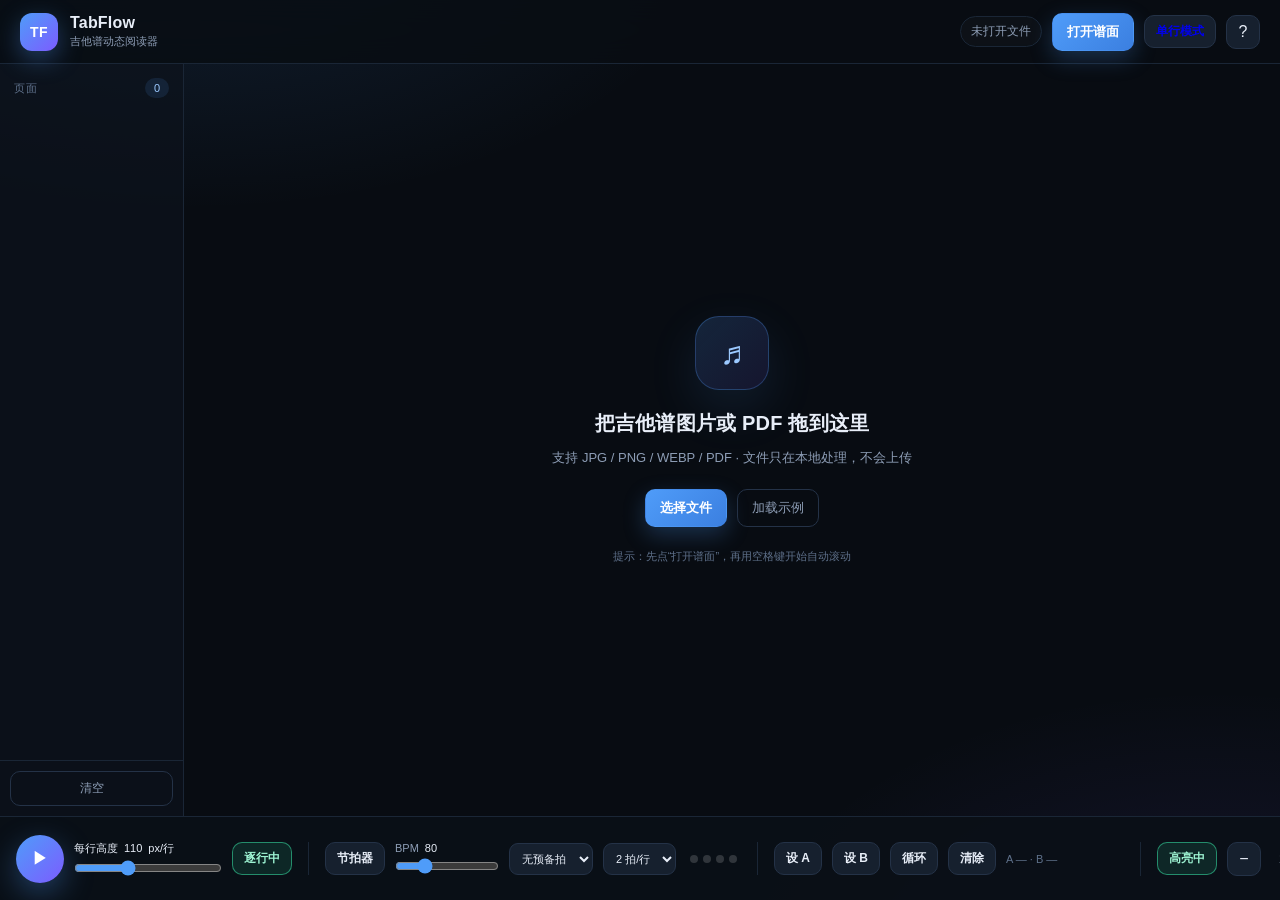
<file: index.html>
<!DOCTYPE html>
<html lang="zh-CN">
<head>
  <meta charset="UTF-8">
  <meta name="viewport" content="width=device-width, initial-scale=1.0">
  <meta name="theme-color" content="#0a0e14">
  <title>TabFlow · 吉他谱动态阅读器</title>
  <link rel="stylesheet" href="styles.css">
</head>
<body>
  <div id="bootError" class="boot-error" hidden></div>
  <div id="app">
    <header class="topbar">
      <div class="brand">
        <div class="brand-mark">TF</div>
        <div class="brand-text">
          <h1>TabFlow</h1>
          <p>吉他谱动态阅读器</p>
        </div>
      </div>

      <div class="top-actions">
        <span id="docName" class="doc-name">未打开文件</span>
        <label for="fileInput" id="openBtn" class="btn primary" role="button" tabindex="0">打开谱面</label>
        <a href="single.html" class="btn small ghost" title="自动识别每一行并拼成单行滚动谱">单行模式</a>
        <button id="helpBtn" class="icon-btn" title="快捷键 (?)">?</button>
        <input id="fileInput" type="file" accept="image/*,application/pdf" multiple hidden>
      </div>
    </header>

    <main class="workspace">
      <aside class="sidebar" id="sidebar">
        <div class="sidebar-head">
          <span>页面</span>
          <span id="pageCountLabel" class="pill">0</span>
        </div>
        <div id="pageList" class="page-list"></div>
        <div class="sidebar-foot">
          <button id="clearBtn" class="ghost-btn" title="清空当前谱面">清空</button>
        </div>
      </aside>

      <section class="reader" id="reader">
        <div id="dropZone" class="drop-zone">
          <div class="drop-icon">♬</div>
          <h2>把吉他谱图片或 PDF 拖到这里</h2>
          <p>支持 JPG / PNG / WEBP / PDF · 文件只在本地处理，不会上传</p>
          <div class="drop-actions">
            <label for="fileInput" id="dropOpenBtn" class="btn primary" role="button" tabindex="0">选择文件</label>
            <button id="demoBtn" class="ghost-btn">加载示例</button>
          </div>
          <div class="drop-hint">提示：先点“打开谱面”，再用空格键开始自动滚动</div>
        </div>

        <div id="loading" class="loading" hidden>
          <div class="spinner"></div>
          <p id="loadingText">正在解析…</p>
        </div>

        <div id="scroller" class="scroller" hidden>
          <div id="pages" class="pages"></div>
          <div id="playhead" class="playhead" hidden></div>
        </div>

        <div id="focusOverlay" class="focus-overlay" hidden>
          <div class="focus-dim focus-dim-top"></div>
          <div class="focus-band"></div>
          <div class="focus-dim focus-dim-bottom"></div>
          <div class="focus-cursor"></div>
        </div>

        <div id="vScroll" class="v-scroll" hidden>
          <div id="vThumb" class="v-thumb"></div>
        </div>

        <div id="countdown" class="countdown" hidden>4</div>

        <div id="progressRail" class="progress-rail" hidden>
          <div id="progressFill" class="progress-fill"></div>
          <div id="loopRange" class="loop-range" hidden></div>
          <div id="progressThumb" class="progress-thumb"></div>
        </div>
      </section>
    </main>

    <footer class="bottombar">
      <div class="control-group transport">
        <button id="playBtn" class="play-btn" title="空格：开始/暂停">▶</button>
        <div class="slider-block">
          <label for="speedSlider"><span id="speedLabel">滚动速度</span> <span id="speedValue">40</span> <span id="speedUnit">px/s</span></label>
          <input id="speedSlider" type="range" min="5" max="200" step="5" value="40">
        </div>
        <button id="beatModeBtn" class="btn small" title="逐行滚动：每个节拍滚动一行">逐行</button>
      </div>

      <div class="control-group metro">
        <button id="metroBtn" class="btn small" title="M：节拍器">节拍器</button>
        <div class="slider-block compact">
          <label for="bpmSlider">BPM <span id="bpmValue">80</span></label>
          <input id="bpmSlider" type="range" min="40" max="200" step="1" value="80">
        </div>
        <select id="countInSelect" class="select" title="开始前的预备拍">
          <option value="0" selected>无预备拍</option>
          <option value="4">预备 4 拍</option>
          <option value="8">预备 8 拍</option>
        </select>
        <select id="lineBeatsSelect" class="select" title="每几拍滚动一行">
          <option value="1">1 拍/行</option>
          <option value="2" selected>2 拍/行</option>
          <option value="4">4 拍/行</option>
        </select>
        <div id="beatDots" class="beat-dots" title="节拍指示">
          <span></span><span></span><span></span><span></span>
        </div>
      </div>

      <div class="control-group loop">
        <button id="setABtn" class="btn small" title="A：设置循环起点">设 A</button>
        <button id="setBBtn" class="btn small" title="B：设置循环终点">设 B</button>
        <button id="loopBtn" class="btn small" title="L：开关循环">循环</button>
        <button id="clearLoopBtn" class="btn small ghost" title="清除 A/B">清除</button>
        <span id="loopLabel" class="loop-label">A — · B —</span>
      </div>

      <div class="control-group view">
        <button id="focusBtn" class="btn small" title="当前行黄色高亮">高亮</button>
        <button id="zoomOutBtn" class="icon-btn" title="缩小 (-)">−</button>
        <span id="zoomValue" class="zoom-value">100%</span>
        <button id="zoomInBtn" class="icon-btn" title="放大 (+)">＋</button>
        <button id="rotateBtn" class="icon-btn" title="旋转 90° (R)">⟳</button>
        <button id="fullscreenBtn" class="icon-btn" title="全屏 (F)">⛶</button>
      </div>
    </footer>
  </div>

  <div id="toast" class="toast" hidden></div>
  <div id="debugPanel" class="debug-panel" hidden></div>

  <div id="helpModal" class="modal" hidden>
    <div class="modal-card">
      <div class="modal-head">
        <h2>快捷键与使用说明</h2>
        <button id="helpClose" class="icon-btn" title="关闭">×</button>
      </div>
      <div class="shortcut-grid">
        <div><kbd>空格</kbd><span>开始 / 暂停自动滚动</span></div>
        <div><kbd>M</kbd><span>开关节拍器</span></div>
        <div><kbd>A</kbd><span>设置循环起点</span></div>
        <div><kbd>B</kbd><span>设置循环终点</span></div>
        <div><kbd>L</kbd><span>开关 A-B 循环</span></div>
        <div><kbd>+</kbd> / <kbd>-</kbd><span>放大 / 缩小</span></div>
        <div><kbd>R</kbd><span>旋转 90°</span></div>
        <div><kbd>H</kbd><span>当前行高亮</span></div>
        <div><kbd>F</kbd><span>全屏</span></div>
        <div><kbd>?</kbd><span>打开这个帮助</span></div>
      </div>
      <p class="modal-note">提示：A/B 以当前滚动位置为准，循环时自动滚动到 B 会跳回 A。PDF 解析需要保持本地服务器运行。</p>
    </div>
  </div>

  <script>
    (function () {
      function show(msg) {
        var el = document.getElementById('bootError');
        if (!el) return;
        el.hidden = false;
        el.textContent = '页面脚本出错：' + msg;
      }
      window.addEventListener('error', function (e) {
        if (!e.message && !e.error) return;
        show(e.message || (e.error && e.error.message) || '未知错误');
      }, true);
      window.addEventListener('unhandledrejection', function (e) {
        var r = e.reason;
        show((r && r.message) || String(r) || 'Promise 错误');
      });
      if (location.protocol === 'file:') {
        show('请双击 start.bat 启动本地服务器，不要直接打开 index.html；然后访问 http://127.0.0.1:8765/');
      }
    })();
  </script>
  <script type="module" src="app.js" onerror="document.getElementById('bootError').hidden=false;document.getElementById('bootError').textContent='app.js 加载失败：请确认通过 start.bat 启动服务器，并按 Ctrl+F5 强制刷新';"></script>
</body>
</html>
</file>
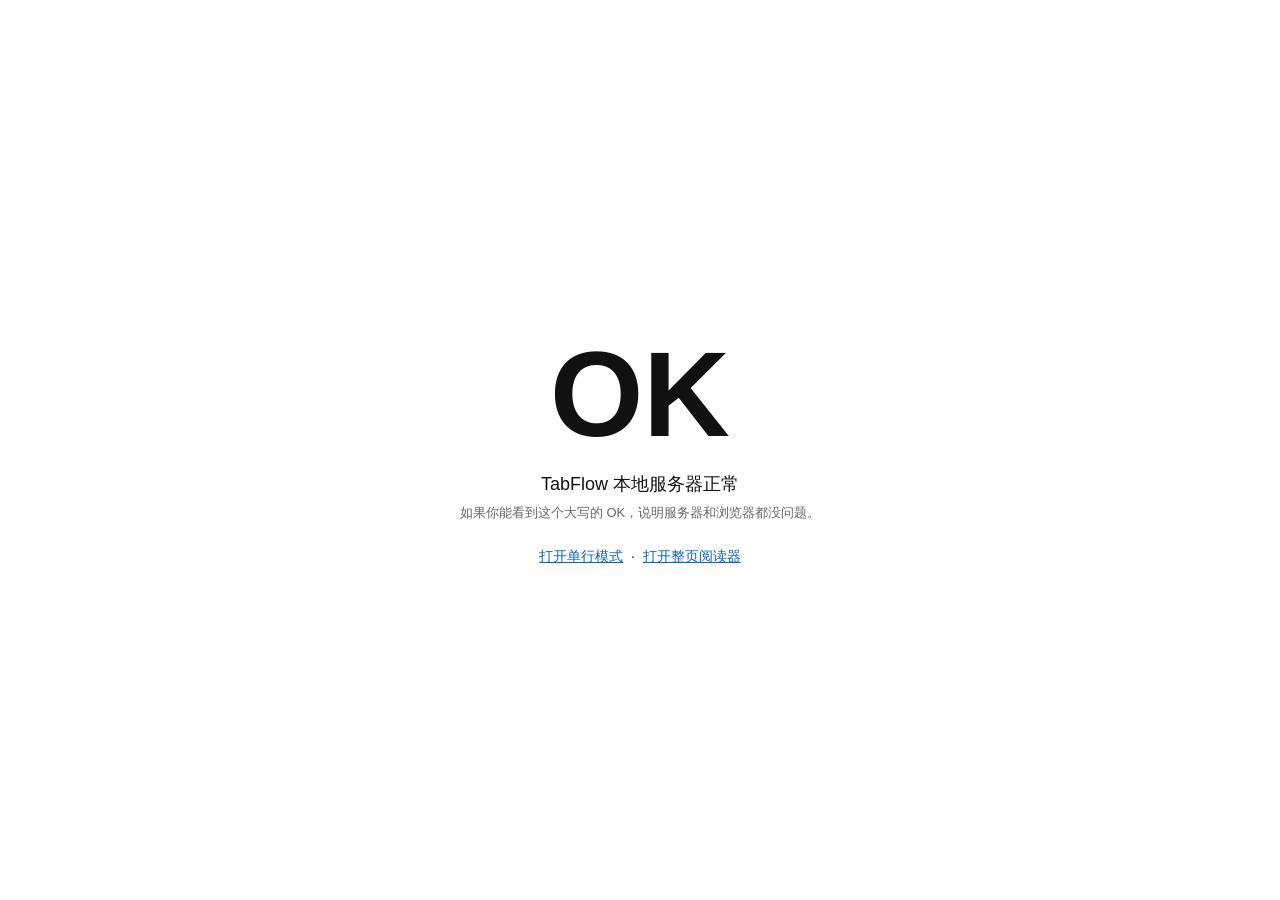
<file: health.html>
<!DOCTYPE html>
<html lang="zh-CN">
<head>
  <meta charset="UTF-8">
  <meta name="viewport" content="width=device-width, initial-scale=1.0">
  <title>TabFlow · Health</title>
</head>
<body style="margin:0;min-height:100vh;display:grid;place-items:center;background:#ffffff;color:#111111;font-family:Arial,'Microsoft YaHei',sans-serif;">
  <div style="text-align:center;padding:24px;">
    <h1 style="margin:0;font-size:120px;line-height:1;font-weight:800;">OK</h1>
    <p style="margin:18px 0 0;font-size:18px;">TabFlow 本地服务器正常</p>
    <p style="margin:8px 0 0;font-size:13px;color:#666;">
      如果你能看到这个大写的 OK，说明服务器和浏览器都没问题。
    </p>
    <p style="margin:26px 0 0;font-size:14px;">
      <a href="single.html" style="color:#0b63ce;">打开单行模式</a>
      &nbsp;·&nbsp;
      <a href="index.html" style="color:#0b63ce;">打开整页阅读器</a>
    </p>
  </div>
</body>
</html>
</file>
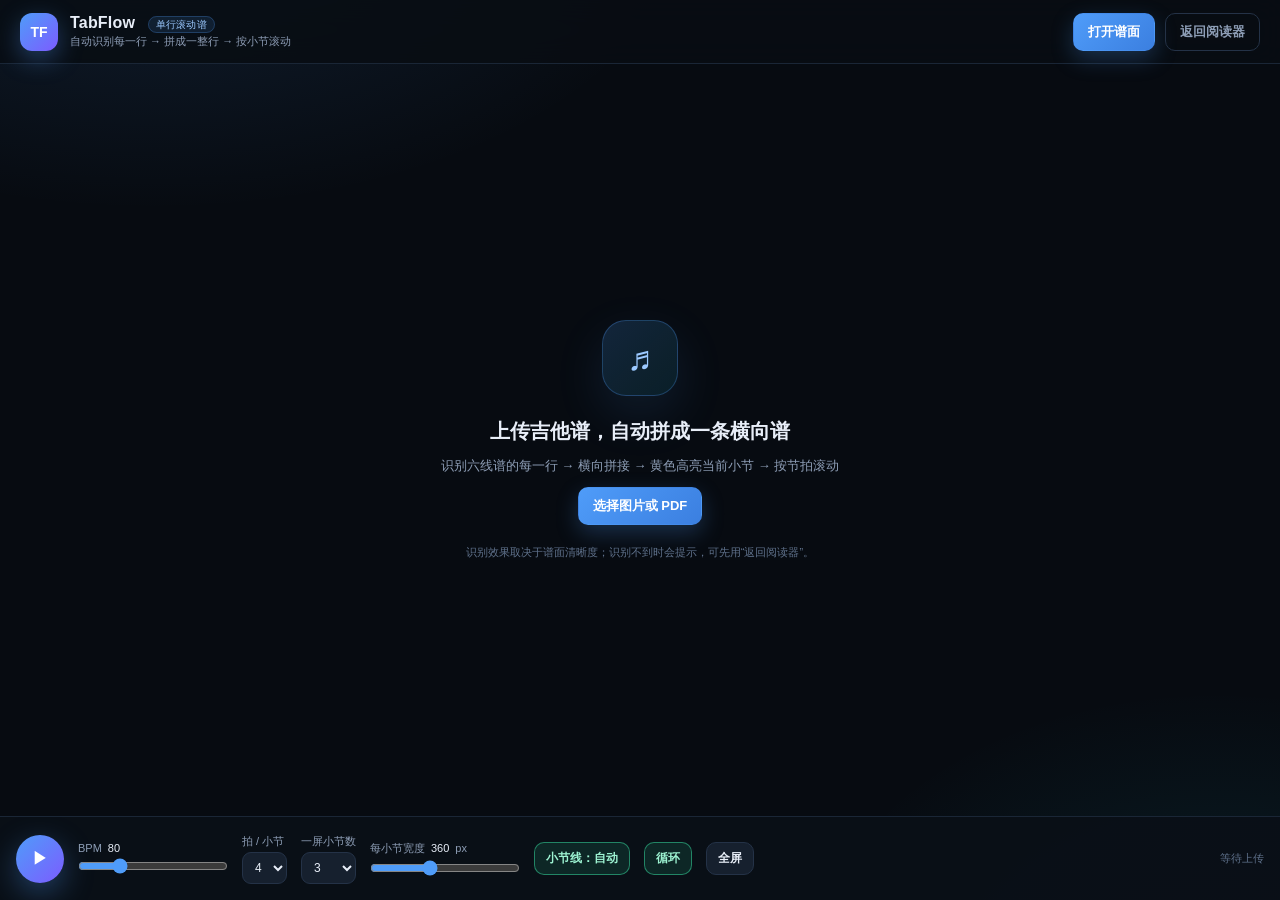
<file: single.html>
<!DOCTYPE html>
<html lang="zh-CN">
<head>
  <meta charset="UTF-8">
  <meta name="viewport" content="width=device-width, initial-scale=1.0">
  <meta name="theme-color" content="#080c12">
  <title>TabFlow · 单行滚动谱</title>
  <link rel="stylesheet" href="single.css">
</head>
<body>
  <div id="bootError" class="boot-error" hidden></div>
  <div class="app">
    <header class="top">
      <div class="brand">
        <div class="mark">TF</div>
        <div>
          <h1>TabFlow <span>单行滚动谱</span></h1>
          <p>自动识别每一行 → 拼成一整行 → 按小节滚动</p>
        </div>
      </div>
      <div class="actions">
        <label for="file" class="btn primary">打开谱面</label>
        <input id="file" type="file" accept="image/*,application/pdf" hidden>
        <a href="index.html" class="btn ghost">返回阅读器</a>
      </div>
    </header>

    <main class="stage" id="stage">
      <div id="empty" class="empty">
        <div class="empty-icon">♬</div>
        <h2>上传吉他谱，自动拼成一条横向谱</h2>
        <p>识别六线谱的每一行 → 横向拼接 → 黄色高亮当前小节 → 按节拍滚动</p>
        <label for="file" class="btn primary">选择图片或 PDF</label>
        <p class="hint">识别效果取决于谱面清晰度；识别不到时会提示，可先用“返回阅读器”。</p>
      </div>

      <div id="view" class="view" hidden>
        <div id="hscroll" class="hscroll">
          <canvas id="strip"></canvas>
        </div>
        <div class="overlay" id="overlay">
          <div class="dim dim-left"></div>
          <div class="band" id="band"></div>
          <div class="dim dim-right"></div>
          <div class="cursor"></div>
        </div>
        <div id="info" class="info">等待识别…</div>
      </div>

      <div id="loading" class="loading" hidden>
        <div class="spinner"></div>
        <p id="loadingText">正在识别六线谱…</p>
      </div>
    </main>

    <footer class="bar">
      <button id="play" class="play" title="空格：开始/暂停">▶</button>

      <div class="ctl">
        <label>BPM <span id="bpmv">80</span></label>
        <input id="bpm" type="range" min="40" max="200" step="1" value="80">
      </div>

      <div class="ctl">
        <label>拍 / 小节</label>
        <select id="beats" class="select">
          <option value="2">2</option>
          <option value="3">3</option>
          <option value="4" selected>4</option>
          <option value="6">6</option>
        </select>
      </div>

      <div class="ctl">
        <label>一屏小节数</label>
        <select id="fitMeasures" class="select">
          <option value="1">1</option>
          <option value="2">2</option>
          <option value="3" selected>3</option>
          <option value="4">4</option>
          <option value="6">6</option>
        </select>
      </div>

      <div class="ctl">
        <label>每小节宽度 <span id="mwv">360</span> px</label>
        <input id="mw" type="range" min="80" max="800" step="10" value="360">
      </div>

      <button id="barsMode" class="btn small" title="切换小节线来源：固定宽度 / 自动检测">小节线：固定</button>
      <button id="loop" class="btn small active" title="到末尾回到开头">循环</button>
      <button id="fs" class="btn small" title="全屏">全屏</button>
      <div id="status" class="status">等待上传</div>
    </footer>
  </div>

  <div id="toast" class="toast" hidden></div>

  <script>
    (function () {
      function show(msg) {
        var el = document.getElementById('bootError');
        if (!el) return;
        el.hidden = false;
        el.textContent = '页面脚本出错：' + msg;
      }
      window.addEventListener('error', function (e) {
        if (!e.message && !e.error) return;
        show(e.message || (e.error && e.error.message) || '未知错误');
      }, true);
      window.addEventListener('unhandledrejection', function (e) {
        var r = e.reason;
        show((r && r.message) || String(r) || 'Promise 错误');
      });
    })();
  </script>
  <script type="module" src="single.js"></script>
</body>
</html>
</file>
<file: styles.css>
:root {
  --bg: #080c12;
  --bg-soft: #0d131d;
  --panel: #111925;
  --panel-2: #16202e;
  --border: #243247;
  --border-soft: #1a2636;
  --text: #e8eef8;
  --muted: #8d9db5;
  --faint: #5f718b;
  --accent: #4f9cf9;
  --accent-2: #22d3ee;
  --accent-3: #7c5cff;
  --ok: #34d399;
  --danger: #fb7185;
  --page: #ffffff;
  --shadow: 0 18px 60px rgba(0, 0, 0, 0.55);
  --radius: 14px;
}

* {
  box-sizing: border-box;
}

[hidden] {
  display: none !important;
}

html,
body {
  height: 100%;
  margin: 0;
}

body {
  background:
    radial-gradient(900px 500px at 15% -10%, rgba(79, 156, 249, 0.14), transparent 60%),
    radial-gradient(800px 500px at 95% 110%, rgba(124, 92, 255, 0.12), transparent 60%),
    var(--bg);
  color: var(--text);
  font-family: Inter, "PingFang SC", "Microsoft YaHei", "Segoe UI", sans-serif;
  overflow: hidden;
  -webkit-font-smoothing: antialiased;
}

button,
select,
input {
  font: inherit;
}

button {
  border: 0;
  cursor: pointer;
  color: inherit;
  background: transparent;
}

button:focus-visible,
select:focus-visible,
input:focus-visible {
  outline: 2px solid var(--accent);
  outline-offset: 2px;
}

#app {
  display: grid;
  grid-template-rows: 64px minmax(0, 1fr) auto;
  height: 100vh;
  height: 100dvh;
}

/* ---------- 顶栏 ---------- */

.topbar {
  display: flex;
  align-items: center;
  justify-content: space-between;
  gap: 18px;
  padding: 0 20px;
  background: rgba(9, 13, 19, 0.86);
  border-bottom: 1px solid var(--border-soft);
  backdrop-filter: blur(14px);
  z-index: 10;
}

.brand {
  display: flex;
  align-items: center;
  gap: 12px;
  min-width: 0;
}

.brand-mark {
  width: 38px;
  height: 38px;
  border-radius: 12px;
  display: grid;
  place-items: center;
  font-weight: 800;
  font-size: 14px;
  letter-spacing: 0.5px;
  color: #fff;
  background: linear-gradient(135deg, var(--accent), var(--accent-3));
  box-shadow: 0 8px 24px rgba(79, 156, 249, 0.35);
}

.brand-text h1 {
  margin: 0;
  font-size: 16px;
  letter-spacing: 0.2px;
}

.brand-text p {
  margin: 2px 0 0;
  font-size: 11px;
  color: var(--muted);
}

.top-actions {
  display: flex;
  align-items: center;
  gap: 10px;
  min-width: 0;
}

.doc-name {
  max-width: 360px;
  overflow: hidden;
  text-overflow: ellipsis;
  white-space: nowrap;
  font-size: 12px;
  color: var(--muted);
  padding: 6px 10px;
  border: 1px solid var(--border-soft);
  border-radius: 999px;
  background: rgba(255, 255, 255, 0.02);
}

/* ---------- 通用按钮 ---------- */

.btn {
  display: inline-flex;
  align-items: center;
  justify-content: center;
  border-radius: 10px;
  padding: 9px 14px;
  font-size: 13px;
  font-weight: 600;
  border: 1px solid var(--border);
  background: var(--panel-2);
  transition: transform 0.15s ease, border-color 0.15s ease, background 0.15s ease;
  white-space: nowrap;
  cursor: pointer;
  text-decoration: none;
}

.btn:hover {
  border-color: #35507a;
  background: #1a2637;
}

.btn:active {
  transform: translateY(1px);
}

.btn.primary {
  border-color: transparent;
  background: linear-gradient(135deg, var(--accent), #3b7fe0);
  color: #fff;
  box-shadow: 0 8px 22px rgba(79, 156, 249, 0.25);
}

.btn.primary:hover {
  background: linear-gradient(135deg, #63a8ff, #4388ec);
}

.btn.small {
  padding: 7px 11px;
  font-size: 12px;
}

.btn.active {
  border-color: rgba(52, 211, 153, 0.6);
  background: rgba(52, 211, 153, 0.12);
  color: #9df3d2;
}

.ghost-btn {
  border-radius: 10px;
  padding: 9px 14px;
  font-size: 13px;
  border: 1px solid var(--border);
  background: transparent;
  color: var(--muted);
}

.ghost-btn:hover {
  color: var(--text);
  border-color: #35507a;
}

.icon-btn {
  width: 34px;
  height: 34px;
  display: grid;
  place-items: center;
  border-radius: 10px;
  border: 1px solid var(--border);
  background: var(--panel-2);
  color: var(--text);
  font-size: 16px;
  line-height: 1;
}

.icon-btn:hover {
  border-color: #35507a;
  background: #1a2637;
}

/* ---------- 工作区 ---------- */

.workspace {
  display: grid;
  grid-template-columns: 184px minmax(0, 1fr);
  min-height: 0;
}

.sidebar {
  display: flex;
  flex-direction: column;
  min-height: 0;
  background: rgba(13, 19, 29, 0.72);
  border-right: 1px solid var(--border-soft);
}

.sidebar-head {
  display: flex;
  align-items: center;
  justify-content: space-between;
  padding: 14px 14px 10px;
  font-size: 11px;
  letter-spacing: 0.12em;
  text-transform: uppercase;
  color: var(--faint);
}

.pill {
  min-width: 24px;
  height: 20px;
  padding: 0 7px;
  display: grid;
  place-items: center;
  border-radius: 999px;
  background: rgba(79, 156, 249, 0.12);
  color: #9cc9ff;
  font-size: 11px;
  letter-spacing: 0;
}

.page-list {
  flex: 1;
  min-height: 0;
  overflow-y: auto;
  padding: 4px 10px 10px;
  display: flex;
  flex-direction: column;
  gap: 8px;
  scrollbar-width: thin;
}

.page-btn {
  display: flex;
  align-items: center;
  gap: 10px;
  padding: 6px;
  border-radius: 10px;
  border: 1px solid transparent;
  background: transparent;
  text-align: left;
}

.page-btn:hover {
  background: rgba(255, 255, 255, 0.035);
}

.page-btn.active {
  background: rgba(79, 156, 249, 0.12);
  border-color: rgba(79, 156, 249, 0.35);
}

.page-thumb {
  width: 42px;
  height: 56px;
  flex: 0 0 auto;
  border-radius: 5px;
  background: #fff center / contain no-repeat;
  box-shadow: 0 6px 16px rgba(0, 0, 0, 0.35);
}

.page-btn span {
  font-size: 12px;
  color: var(--muted);
}

.page-btn.active span {
  color: var(--text);
}

.sidebar-foot {
  padding: 10px;
  border-top: 1px solid var(--border-soft);
}

.sidebar-foot .ghost-btn {
  width: 100%;
  padding: 8px;
  font-size: 12px;
}

/* ---------- 阅读区 ---------- */

.reader {
  position: relative;
  display: flex;
  flex-direction: column;
  min-width: 0;
  min-height: 0;
  overflow: hidden;
}

.drop-zone {
  position: absolute;
  inset: 0;
  display: flex;
  flex-direction: column;
  align-items: center;
  justify-content: center;
  gap: 12px;
  padding: 32px;
  text-align: center;
  transition: background 0.2s ease, border-color 0.2s ease;
}

.drop-zone.dragover {
  background: rgba(79, 156, 249, 0.08);
  box-shadow: inset 0 0 0 2px rgba(79, 156, 249, 0.55);
}

.drop-icon {
  width: 74px;
  height: 74px;
  display: grid;
  place-items: center;
  border-radius: 24px;
  font-size: 32px;
  color: #9cc9ff;
  background: linear-gradient(135deg, rgba(79, 156, 249, 0.18), rgba(124, 92, 255, 0.12));
  border: 1px solid rgba(79, 156, 249, 0.28);
  box-shadow: 0 18px 50px rgba(79, 156, 249, 0.12);
}

.drop-zone h2 {
  margin: 8px 0 0;
  font-size: 20px;
  letter-spacing: 0.2px;
}

.drop-zone p {
  margin: 0;
  color: var(--muted);
  font-size: 13px;
}

.drop-actions {
  display: flex;
  gap: 10px;
  margin-top: 10px;
}

.drop-hint {
  margin-top: 10px;
  font-size: 11px;
  color: var(--faint);
}

.loading {
  position: absolute;
  inset: 0;
  z-index: 8;
  display: flex;
  flex-direction: column;
  align-items: center;
  justify-content: center;
  gap: 14px;
  background: rgba(8, 12, 18, 0.78);
  backdrop-filter: blur(6px);
}

.loading p {
  margin: 0;
  color: var(--muted);
  font-size: 13px;
}

.spinner {
  width: 42px;
  height: 42px;
  border-radius: 50%;
  border: 3px solid rgba(79, 156, 249, 0.18);
  border-top-color: var(--accent);
  animation: spin 0.9s linear infinite;
}

@keyframes spin {
  to { transform: rotate(360deg); }
}

.scroller {
  flex: 1 1 auto;
  min-height: 0;
  overflow-y: auto;
  overflow-x: auto;
  padding: 24px 0 96px;
  scrollbar-width: none;
}

.scroller::-webkit-scrollbar {
  width: 0;
  height: 0;
}

.pages {
  width: fit-content;
  margin: 0 auto;
  padding: 0 28px;
  position: relative;
}

.page {
  position: relative;
  display: flex;
  align-items: center;
  justify-content: center;
  margin: 0 auto 24px;
  background: var(--page);
  border-radius: 8px;
  box-shadow: var(--shadow);
  overflow: hidden;
}

.page-content {
  position: relative;
  flex: 0 0 auto;
  transform-origin: center center;
  will-change: transform;
}

.page-content img,
.page-content canvas {
  display: block;
  width: 100%;
  height: 100%;
  background: #fff;
}

.page-num {
  position: absolute;
  right: 10px;
  bottom: 8px;
  padding: 3px 7px;
  border-radius: 999px;
  font-size: 10px;
  color: #64748b;
  background: rgba(255, 255, 255, 0.82);
  border: 1px solid rgba(148, 163, 184, 0.28);
  backdrop-filter: blur(4px);
}

.playhead {
  position: absolute;
  left: 0;
  right: 0;
  top: 42%;
  height: 2px;
  z-index: 3;
  pointer-events: none;
  background: linear-gradient(90deg, transparent, rgba(79, 156, 249, 0.9), transparent);
  box-shadow: 0 0 18px rgba(79, 156, 249, 0.55);
}

.playhead::before {
  content: "";
  position: absolute;
  left: 0;
  top: -5px;
  border-top: 6px solid transparent;
  border-bottom: 6px solid transparent;
  border-left: 9px solid var(--accent);
  filter: drop-shadow(0 0 6px rgba(79, 156, 249, 0.7));
}

/* 视频式黄色高亮带 */
.focus-overlay {
  position: absolute;
  inset: 0;
  z-index: 2;
  pointer-events: none;
  --focus-h: 110px;
  --focus-top: 42%;
}

.focus-dim {
  position: absolute;
  left: 0;
  right: 0;
  background: rgba(4, 8, 13, 0.20);
}

.focus-dim-top {
  top: 0;
  height: calc(var(--focus-top) - var(--focus-h) / 2);
}

.focus-dim-bottom {
  top: calc(var(--focus-top) + var(--focus-h) / 2);
  bottom: 0;
}

.focus-band {
  position: absolute;
  left: 0;
  right: 0;
  top: calc(var(--focus-top) - var(--focus-h) / 2);
  height: var(--focus-h);
  background: linear-gradient(
    90deg,
    rgba(250, 220, 90, 0.06),
    rgba(250, 220, 90, 0.20),
    rgba(250, 220, 90, 0.06)
  );
  border-top: 1px solid rgba(250, 220, 90, 0.55);
  border-bottom: 1px solid rgba(250, 220, 90, 0.55);
  box-shadow: inset 0 0 34px rgba(250, 220, 90, 0.10);
}

.focus-cursor {
  position: absolute;
  top: calc(var(--focus-top) - var(--focus-h) / 2);
  height: var(--focus-h);
  left: 50%;
  width: 2px;
  transform: translateX(-50%);
  background: linear-gradient(180deg, transparent, rgba(250, 220, 90, 0.95), transparent);
  box-shadow: 0 0 14px rgba(250, 220, 90, 0.65);
}

/* 始终可见的竖向滚动指示条 */
.v-scroll {
  position: absolute;
  top: 90px;
  bottom: 90px;
  right: 8px;
  width: 6px;
  border-radius: 999px;
  background: rgba(255, 255, 255, 0.08);
  z-index: 4;
  pointer-events: none;
}

.v-thumb {
  position: absolute;
  left: 0;
  width: 100%;
  border-radius: 999px;
  background: linear-gradient(180deg, var(--accent), var(--accent-2));
  box-shadow: 0 0 10px rgba(34, 211, 238, 0.45);
  transition: height 0.1s ease;
}

.countdown {
  position: absolute;
  inset: 0;
  z-index: 9;
  display: grid;
  place-items: center;
  font-size: 120px;
  font-weight: 800;
  color: #fff;
  text-shadow: 0 0 40px rgba(79, 156, 249, 0.8);
  pointer-events: none;
  animation: pulse 0.45s ease;
  background: radial-gradient(circle, rgba(79, 156, 249, 0.12), transparent 55%);
}

@keyframes pulse {
  from { transform: scale(0.85); opacity: 0.4; }
  to { transform: scale(1); opacity: 1; }
}

/* ---------- 进度条 ---------- */

.progress-rail {
  position: absolute;
  left: 24px;
  right: 24px;
  bottom: 12px;
  height: 6px;
  border-radius: 999px;
  background: rgba(255, 255, 255, 0.08);
  cursor: pointer;
  z-index: 5;
}

.progress-fill {
  height: 100%;
  width: 0;
  border-radius: inherit;
  background: linear-gradient(90deg, var(--accent), var(--accent-2));
  box-shadow: 0 0 12px rgba(34, 211, 238, 0.35);
}

.progress-thumb {
  position: absolute;
  top: 50%;
  left: 0;
  width: 13px;
  height: 13px;
  border-radius: 50%;
  background: #fff;
  border: 3px solid var(--accent);
  transform: translate(-50%, -50%);
  box-shadow: 0 0 14px rgba(79, 156, 249, 0.65);
  pointer-events: none;
}

.loop-range {
  position: absolute;
  top: 0;
  height: 100%;
  border-radius: inherit;
  background: rgba(52, 211, 153, 0.32);
  border-left: 2px solid var(--ok);
  border-right: 2px solid var(--ok);
}

/* ---------- 底栏 ---------- */

.bottombar {
  display: flex;
  align-items: center;
  gap: 0;
  padding: 10px 16px;
  min-height: 84px;
  background: rgba(10, 15, 23, 0.94);
  border-top: 1px solid var(--border-soft);
  overflow-x: auto;
  scrollbar-width: thin;
}

.control-group {
  display: flex;
  align-items: center;
  gap: 10px;
  padding: 0 16px;
  border-left: 1px solid var(--border-soft);
  flex: 0 0 auto;
}

.control-group:first-child {
  border-left: 0;
  padding-left: 0;
}

.play-btn {
  width: 48px;
  height: 48px;
  border-radius: 50%;
  display: grid;
  place-items: center;
  font-size: 17px;
  color: #fff;
  background: linear-gradient(135deg, var(--accent), var(--accent-3));
  box-shadow: 0 10px 30px rgba(79, 156, 249, 0.35);
  transition: transform 0.15s ease, box-shadow 0.15s ease;
}

.play-btn:hover {
  transform: translateY(-1px);
  box-shadow: 0 14px 36px rgba(79, 156, 249, 0.45);
}

.play-btn.playing {
  background: linear-gradient(135deg, #1f9d75, #34d399);
  box-shadow: 0 10px 30px rgba(52, 211, 153, 0.28);
}

.slider-block {
  display: flex;
  flex-direction: column;
  gap: 3px;
  font-size: 11px;
  color: var(--muted);
  white-space: nowrap;
}

.slider-block label {
  display: flex;
  align-items: center;
  gap: 6px;
}

.slider-block label span {
  color: var(--text);
  font-variant-numeric: tabular-nums;
}

.slider-block input[type="range"] {
  width: 148px;
  height: 18px;
  margin: 0;
  accent-color: var(--accent);
  cursor: pointer;
}

.slider-block.compact input[type="range"] {
  width: 104px;
}

.select {
  height: 32px;
  padding: 0 8px;
  border-radius: 9px;
  border: 1px solid var(--border);
  background: var(--panel-2);
  color: var(--text);
  font-size: 11px;
  cursor: pointer;
}

.beat-dots {
  display: flex;
  gap: 5px;
  padding: 0 4px;
}

.beat-dots span {
  width: 8px;
  height: 8px;
  border-radius: 50%;
  background: rgba(255, 255, 255, 0.16);
  transition: background 0.08s ease, transform 0.08s ease;
}

.beat-dots span.active {
  background: var(--accent-2);
  transform: scale(1.25);
  box-shadow: 0 0 10px rgba(34, 211, 238, 0.7);
}

.beat-dots span:first-child.active {
  background: var(--accent);
}

.loop-label {
  min-width: 118px;
  font-size: 11px;
  color: var(--faint);
  font-variant-numeric: tabular-nums;
}

.zoom-value {
  min-width: 46px;
  text-align: center;
  font-size: 12px;
  color: var(--muted);
  font-variant-numeric: tabular-nums;
}

/* ---------- Toast / Modal ---------- */

.boot-error {
  position: fixed;
  top: 0;
  left: 0;
  right: 0;
  z-index: 9999;
  padding: 10px 16px;
  background: #7f1d1d;
  color: #fff;
  font-size: 13px;
  line-height: 1.5;
  white-space: pre-wrap;
}

.toast {
  position: fixed;
  left: 50%;
  bottom: 104px;
  transform: translateX(-50%);
  z-index: 50;
  padding: 10px 16px;
  border-radius: 999px;
  background: rgba(20, 30, 45, 0.96);
  border: 1px solid var(--border);
  color: var(--text);
  font-size: 12px;
  box-shadow: 0 18px 50px rgba(0, 0, 0, 0.5);
  animation: toast-in 0.2s ease;
}

.debug-panel {
  position: fixed;
  right: 12px;
  bottom: 100px;
  z-index: 70;
  padding: 8px 10px;
  border-radius: 9px;
  border: 1px solid var(--border);
  background: rgba(4, 8, 13, 0.88);
  color: #9cc9ff;
  font-family: Consolas, "Courier New", monospace;
  font-size: 11px;
  line-height: 1.55;
  white-space: pre;
  pointer-events: none;
  box-shadow: 0 12px 40px rgba(0, 0, 0, 0.45);
}

@keyframes toast-in {
  from { opacity: 0; transform: translate(-50%, 8px); }
  to { opacity: 1; transform: translate(-50%, 0); }
}

.modal {
  position: fixed;
  inset: 0;
  z-index: 60;
  display: grid;
  place-items: center;
  padding: 20px;
  background: rgba(4, 8, 13, 0.72);
  backdrop-filter: blur(8px);
}

.modal-card {
  width: min(560px, 100%);
  max-height: 88vh;
  overflow-y: auto;
  padding: 20px;
  border-radius: 18px;
  background: linear-gradient(180deg, #16202e, #101722);
  border: 1px solid var(--border);
  box-shadow: 0 30px 100px rgba(0, 0, 0, 0.65);
}

.modal-head {
  display: flex;
  align-items: center;
  justify-content: space-between;
  gap: 12px;
  margin-bottom: 16px;
}

.modal-head h2 {
  margin: 0;
  font-size: 16px;
}

.shortcut-grid {
  display: grid;
  grid-template-columns: 1fr 1fr;
  gap: 10px 18px;
}

.shortcut-grid > div {
  display: flex;
  align-items: center;
  gap: 9px;
  padding: 8px 10px;
  border-radius: 10px;
  background: rgba(255, 255, 255, 0.025);
  border: 1px solid var(--border-soft);
  font-size: 12px;
  color: var(--muted);
}

kbd {
  min-width: 24px;
  padding: 3px 6px;
  border-radius: 6px;
  background: #0b111a;
  border: 1px solid #2a3a52;
  box-shadow: 0 2px 0 #05080d;
  color: var(--text);
  font-size: 11px;
  font-family: inherit;
  text-align: center;
}

.modal-note {
  margin: 16px 0 0;
  font-size: 11px;
  line-height: 1.7;
  color: var(--faint);
}

/* ---------- 响应式 ---------- */

@media (max-width: 1120px) {
  .workspace {
    grid-template-columns: 156px minmax(0, 1fr);
  }

  .control-group {
    padding: 0 10px;
  }

  .slider-block input[type="range"] {
    width: 116px;
  }
}

@media (max-width: 920px) {
  .workspace {
    grid-template-columns: 1fr;
  }

  .sidebar {
    display: none;
  }

  .doc-name {
    max-width: 180px;
  }

  .brand-text p {
    display: none;
  }

  .bottombar {
    min-height: 76px;
    padding: 8px 10px;
  }

  .slider-block input[type="range"] {
    width: 96px;
  }
}

@media (max-width: 640px) {
  .topbar {
    padding: 0 12px;
  }

  .doc-name {
    display: none;
  }

  .drop-zone h2 {
    font-size: 16px;
  }

  .drop-zone p {
    font-size: 11px;
  }

  .shortcut-grid {
    grid-template-columns: 1fr;
  }

  .control-group.loop .loop-label {
    display: none;
  }
}
</file>
<file: single.css>
:root {
  --bg: #070b11;
  --panel: #111925;
  --panel-2: #16202e;
  --border: #243247;
  --text: #e8eef8;
  --muted: #8d9db5;
  --faint: #5f718b;
  --accent: #4f9cf9;
  --accent-2: #22d3ee;
  --yellow: #facc15;
  --shadow: 0 18px 60px rgba(0, 0, 0, 0.55);
}

* { box-sizing: border-box; }

[hidden] { display: none !important; }

.boot-error {
  position: fixed;
  top: 0;
  left: 0;
  right: 0;
  z-index: 9999;
  padding: 10px 16px;
  background: #7f1d1d;
  color: #fff;
  font-size: 13px;
  line-height: 1.5;
  white-space: pre-wrap;
}

html, body {
  height: 100%;
  margin: 0;
}

body {
  background:
    radial-gradient(900px 500px at 12% -10%, rgba(79, 156, 249, 0.14), transparent 60%),
    radial-gradient(700px 500px at 95% 110%, rgba(34, 211, 238, 0.10), transparent 60%),
    var(--bg);
  color: var(--text);
  font-family: Inter, "PingFang SC", "Microsoft YaHei", "Segoe UI", sans-serif;
  overflow: hidden;
  -webkit-font-smoothing: antialiased;
}

button, select, input { font: inherit; }
button { cursor: pointer; border: 0; color: inherit; background: transparent; }

.app {
  display: grid;
  grid-template-rows: 64px minmax(0, 1fr) auto;
  height: 100vh;
  height: 100dvh;
}

/* ---------- 顶栏 ---------- */
.top {
  display: flex;
  align-items: center;
  justify-content: space-between;
  gap: 16px;
  padding: 0 20px;
  background: rgba(9, 13, 19, 0.86);
  border-bottom: 1px solid #1a2636;
  backdrop-filter: blur(14px);
  z-index: 10;
}

.brand { display: flex; align-items: center; gap: 12px; min-width: 0; }

.mark {
  width: 38px;
  height: 38px;
  border-radius: 12px;
  display: grid;
  place-items: center;
  font-weight: 800;
  font-size: 14px;
  color: #fff;
  background: linear-gradient(135deg, var(--accent), #7c5cff);
  box-shadow: 0 8px 24px rgba(79, 156, 249, 0.35);
}

.brand h1 {
  margin: 0;
  font-size: 16px;
  letter-spacing: 0.2px;
}

.brand h1 span {
  margin-left: 8px;
  padding: 2px 7px;
  border-radius: 999px;
  font-size: 10px;
  font-weight: 500;
  color: #9cc9ff;
  background: rgba(79, 156, 249, 0.12);
  border: 1px solid rgba(79, 156, 249, 0.25);
}

.brand p {
  margin: 2px 0 0;
  font-size: 11px;
  color: var(--muted);
}

.actions { display: flex; align-items: center; gap: 10px; }

.btn {
  display: inline-flex;
  align-items: center;
  justify-content: center;
  border-radius: 10px;
  padding: 9px 14px;
  font-size: 13px;
  font-weight: 600;
  border: 1px solid var(--border);
  background: var(--panel-2);
  color: var(--text);
  text-decoration: none;
  cursor: pointer;
  white-space: nowrap;
}

.btn:hover { border-color: #35507a; background: #1a2637; }

.btn.primary {
  border-color: transparent;
  background: linear-gradient(135deg, var(--accent), #3b7fe0);
  color: #fff;
  box-shadow: 0 8px 22px rgba(79, 156, 249, 0.25);
}

.btn.primary:hover { background: linear-gradient(135deg, #63a8ff, #4388ec); }

.btn.ghost { background: transparent; color: var(--muted); }
.btn.ghost:hover { color: var(--text); }

.btn.small { padding: 7px 11px; font-size: 12px; }

.btn.active {
  border-color: rgba(52, 211, 153, 0.55);
  background: rgba(52, 211, 153, 0.12);
  color: #9df3d2;
}

/* ---------- 舞台 ---------- */
.stage {
  position: relative;
  min-height: 0;
  overflow: hidden;
}

.empty {
  position: absolute;
  inset: 0;
  display: flex;
  flex-direction: column;
  align-items: center;
  justify-content: center;
  gap: 12px;
  padding: 30px;
  text-align: center;
}

.empty-icon {
  width: 76px;
  height: 76px;
  display: grid;
  place-items: center;
  border-radius: 24px;
  font-size: 34px;
  color: #9cc9ff;
  background: linear-gradient(135deg, rgba(79, 156, 249, 0.18), rgba(34, 211, 238, 0.10));
  border: 1px solid rgba(79, 156, 249, 0.28);
  box-shadow: 0 18px 50px rgba(79, 156, 249, 0.12);
}

.empty h2 { margin: 10px 0 0; font-size: 20px; }
.empty p { margin: 0; color: var(--muted); font-size: 13px; }
.empty .hint { margin-top: 8px; font-size: 11px; color: var(--faint); }

.view {
  position: absolute;
  inset: 0;
}

.hscroll {
  height: 100%;
  display: flex;
  align-items: center;
  overflow-x: auto;
  overflow-y: hidden;
  padding-left: 10%;
  padding-right: 60%;
  scrollbar-width: none;
}

.hscroll::-webkit-scrollbar { width: 0; height: 0; }

#strip {
  flex: 0 0 auto;
  height: clamp(190px, 34vh, 300px);
  width: auto;
  background: #fff;
  border-radius: 6px;
  box-shadow: var(--shadow);
  display: block;
}

.overlay {
  position: absolute;
  inset: 0;
  pointer-events: none;
  --band-left: 10%;
  --band-w: 240px;
  --band-h: 240px;
  z-index: 2;
}

.dim {
  display: none;
}

.band {
  display: none;
}

.cursor {
  position: absolute;
  left: var(--band-left);
  top: 50%;
  height: var(--band-h);
  width: 2px;
  transform: translateY(-50%);
  background: linear-gradient(180deg, transparent, #22d3ee 18%, #22d3ee 82%, transparent);
  box-shadow: 0 0 12px rgba(34, 211, 238, 0.85);
  z-index: 3;
}

.info {
  position: absolute;
  left: 16px;
  bottom: 14px;
  z-index: 3;
  padding: 6px 10px;
  border-radius: 999px;
  font-size: 11px;
  color: #9cc9ff;
  background: rgba(8, 13, 20, 0.72);
  border: 1px solid rgba(79, 156, 249, 0.22);
  backdrop-filter: blur(6px);
}

/* ---------- 加载 ---------- */
.loading {
  position: absolute;
  inset: 0;
  z-index: 8;
  display: flex;
  flex-direction: column;
  align-items: center;
  justify-content: center;
  gap: 14px;
  background: rgba(7, 11, 17, 0.82);
  backdrop-filter: blur(6px);
}

.loading p { margin: 0; color: var(--muted); font-size: 13px; }

.spinner {
  width: 42px;
  height: 42px;
  border-radius: 50%;
  border: 3px solid rgba(79, 156, 249, 0.18);
  border-top-color: var(--accent);
  animation: spin 0.9s linear infinite;
}

@keyframes spin { to { transform: rotate(360deg); } }

/* ---------- 底栏 ---------- */
.bar {
  display: flex;
  align-items: center;
  gap: 14px;
  padding: 10px 16px;
  min-height: 84px;
  background: rgba(10, 15, 23, 0.94);
  border-top: 1px solid #1a2636;
  overflow-x: auto;
}

.play {
  width: 48px;
  height: 48px;
  border-radius: 50%;
  display: grid;
  place-items: center;
  font-size: 17px;
  color: #fff;
  background: linear-gradient(135deg, var(--accent), #7c5cff);
  box-shadow: 0 10px 30px rgba(79, 156, 249, 0.35);
  flex: 0 0 auto;
}

.play.playing {
  background: linear-gradient(135deg, #1f9d75, #34d399);
  box-shadow: 0 10px 30px rgba(52, 211, 153, 0.28);
}

.ctl {
  display: flex;
  flex-direction: column;
  gap: 3px;
  font-size: 11px;
  color: var(--muted);
  white-space: nowrap;
  flex: 0 0 auto;
}

.ctl label { display: flex; align-items: center; gap: 6px; }
.ctl label span { color: var(--text); font-variant-numeric: tabular-nums; }

.ctl input[type="range"] {
  width: 150px;
  height: 18px;
  margin: 0;
  accent-color: var(--accent);
  cursor: pointer;
}

.select {
  height: 32px;
  padding: 0 8px;
  border-radius: 9px;
  border: 1px solid var(--border);
  background: var(--panel-2);
  color: var(--text);
  font-size: 12px;
  cursor: pointer;
}

.status {
  margin-left: auto;
  font-size: 11px;
  color: var(--faint);
  white-space: nowrap;
}

.toast {
  position: fixed;
  left: 50%;
  bottom: 104px;
  transform: translateX(-50%);
  z-index: 50;
  padding: 10px 16px;
  border-radius: 999px;
  background: rgba(20, 30, 45, 0.96);
  border: 1px solid var(--border);
  color: var(--text);
  font-size: 12px;
  box-shadow: 0 18px 50px rgba(0, 0, 0, 0.5);
}

@media (max-width: 760px) {
  .brand h1 span, .brand p { display: none; }
  .bar { gap: 10px; }
  .ctl input[type="range"] { width: 110px; }
  .status { display: none; }
}
</file>
